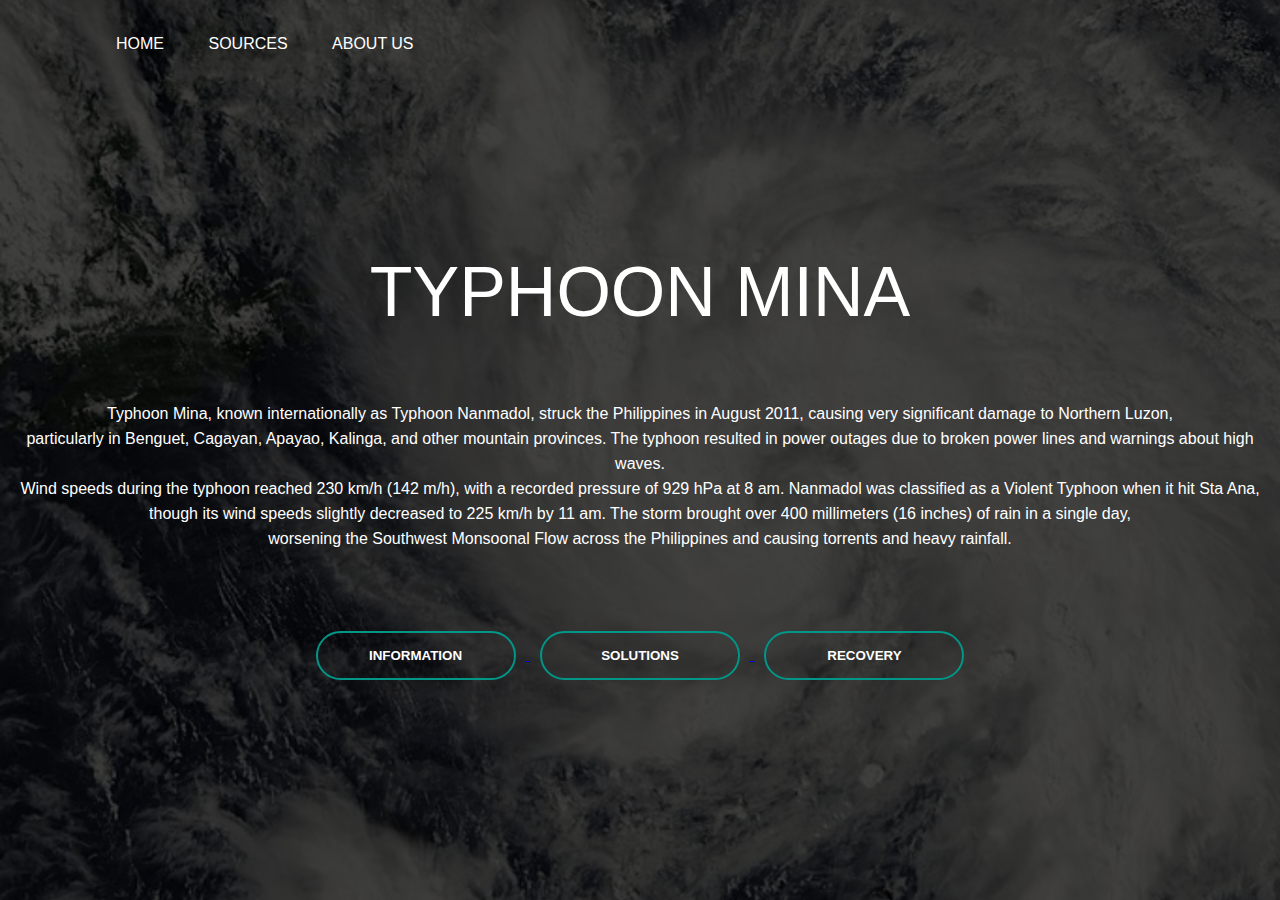
<file: index.html>
<!DOCTYPE html>
<html>
    <head>
       <title>TYPHOON MINA 2011</title>
       <link rel="stylesheet" href="style.css">
</head>
<body>
    <div class="banner">
        <div class="navbar">

            <ul>
                <li><a href="index.html">Home</a></li>
                <li><a href="sources.html">Sources</a></li>
                <li><a href="aboutus.html">About us</a></li>
  
  
            </ul>
        </div>
        <div class="content">
        <h1>TYPHOON MINA</h1><br><br>
        <p>Typhoon Mina, known internationally as Typhoon Nanmadol, struck the Philippines in August 2011, causing very significant damage to Northern Luzon,<br> particularly in Benguet, Cagayan, Apayao, Kalinga, and other mountain provinces. The typhoon resulted in power outages due to broken power lines and warnings about high waves.<br> Wind speeds during the typhoon reached 230 km/h (142 m/h), with a recorded pressure of 929 hPa at 8 am. Nanmadol was classified as a Violent Typhoon when it hit Sta Ana,<br> though its wind speeds slightly decreased to 225 km/h by 11 am. The storm brought over 400 millimeters (16 inches) of rain in a single day,<br> worsening the Southwest Monsoonal Flow across the Philippines and causing torrents and heavy rainfall.</p>
        <div>
            <a href="information.html"> <button type="button" onclick=""><span></span>INFORMATION</button>
            <a href="solutions.html"><button type="button" onclick=""><span></span>SOLUTIONS</button>
            <a href="recovery.html"><button type="button" onclick=""><span></span>RECOVERY</button>

        </div>
    </div>
</div>


       </body>
       </html>
</file>
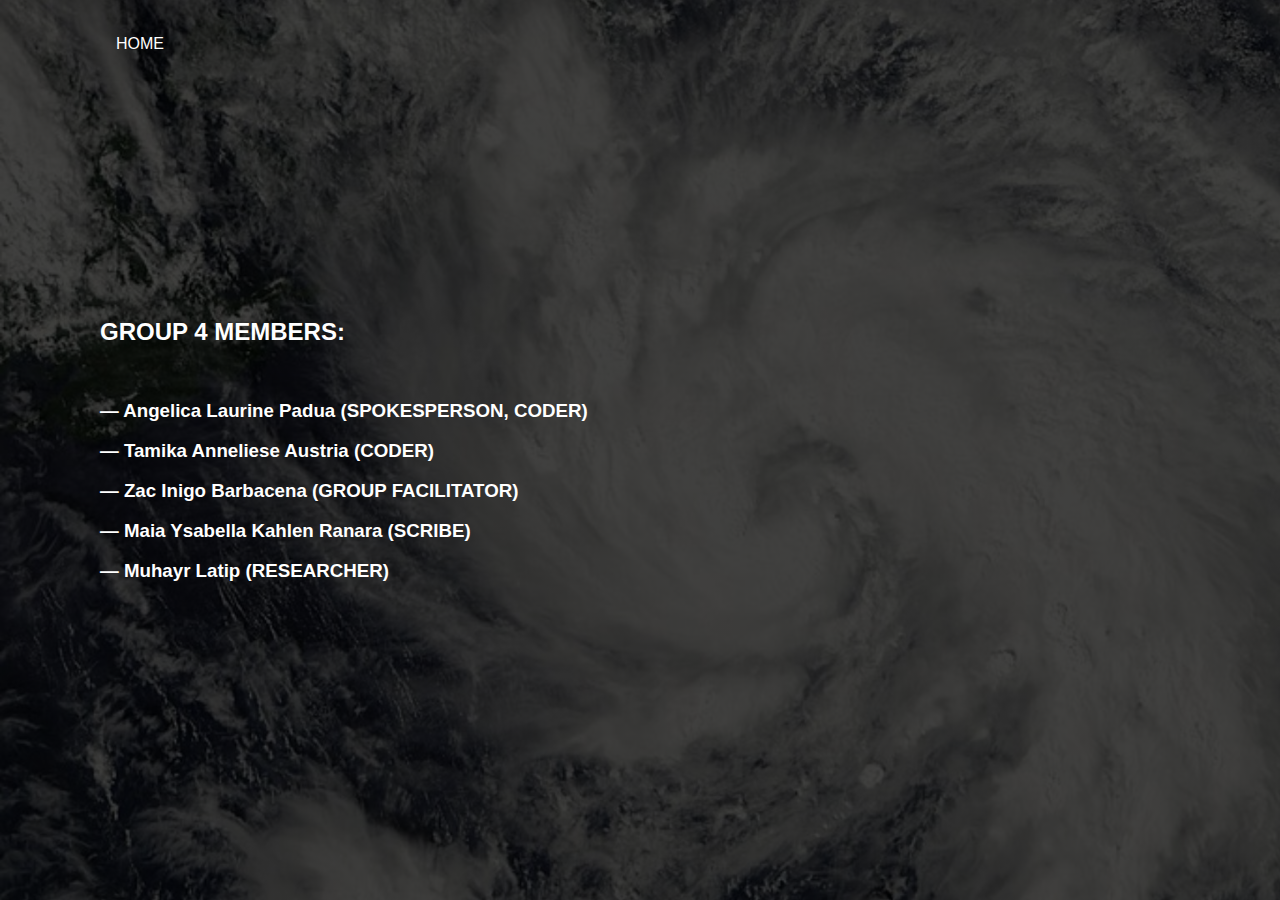
<file: aboutus.html>
<!DOCTYPE html>
<html>
    <head>
       <title>TYPHOON MINA 2011</title>
       <link rel="stylesheet" href="style.css">
    </head>
<body>
   <div class="banner">
    <div class="navbar">

        <ul>
            <li><a href="index.html">Home</a></li>
        </ul>
    </div>
    <div class="content">

        <h2>GROUP 4 MEMBERS:</h2><br><br><br>

    <h3 style="text-align: left;">— Angelica Laurine Padua (SPOKESPERSON, CODER)</h3><br>
    <h3 style="text-align: left;">— Tamika Anneliese Austria (CODER)</h3><br>
    <h3 style="text-align: left;">— Zac Inigo Barbacena (GROUP FACILITATOR)</h3> <br>
    <h3 style="text-align: left;">— Maia Ysabella Kahlen Ranara (SCRIBE)</h3><br>
    <h3 style="text-align: left;">—  Muhayr Latip (RESEARCHER)</h3>

</body>  
</html>
</file>
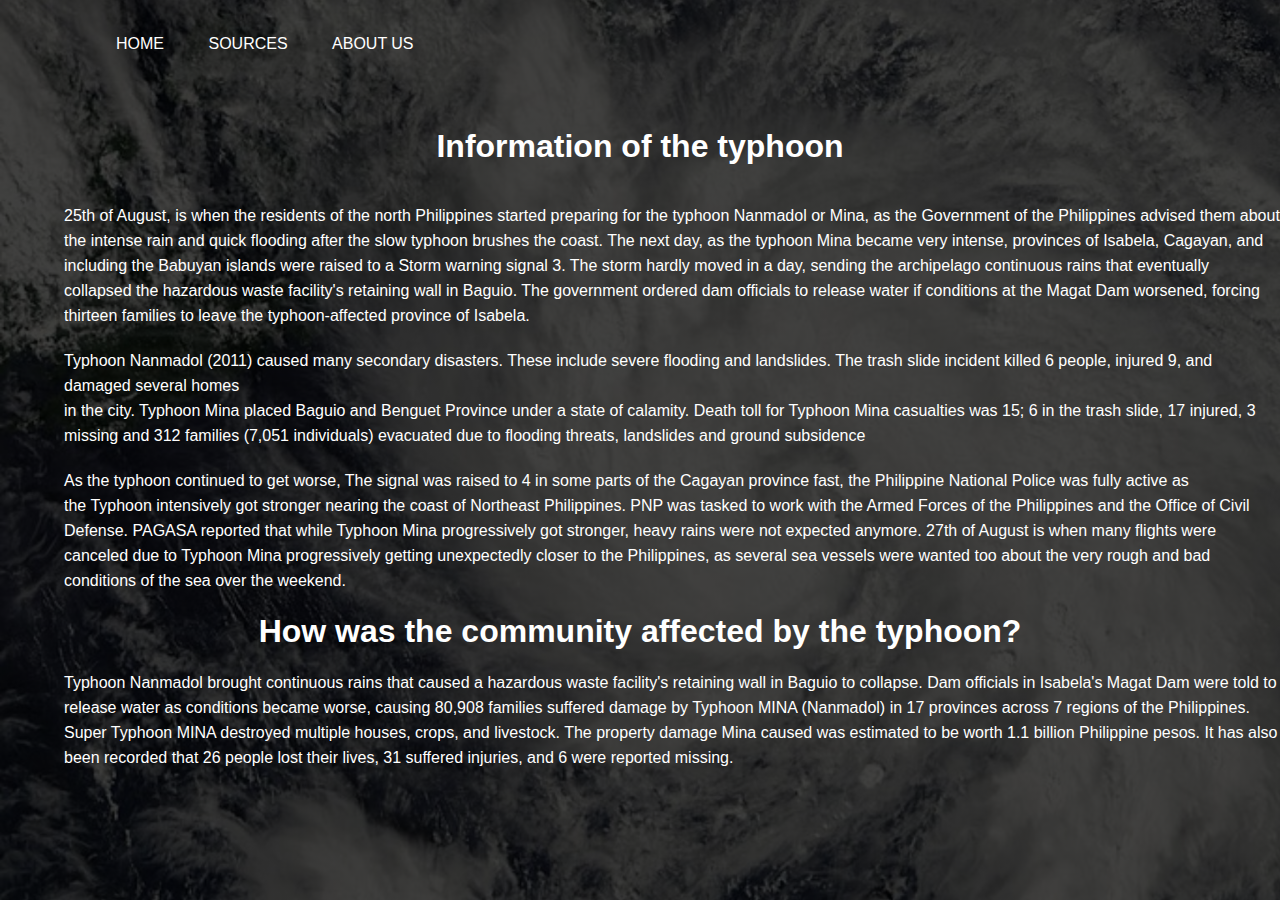
<file: information.html>
<!DOCTYPE html>
<html>
    <head>
       <title>TYPHOON MINA 2011</title>
       <link rel="stylesheet" href="style2.css">
    </head>
<body>

    
    <div class="banner">
        <div class="navbar">
    
            <ul>
                <li><a href="index.html">Home</a></li>
                <li><a href="sources.html">Sources</a></li>
                <li><a href="aboutus.html">About us</a></li>
  
            </ul>
        </div>
        <div class="content">

            <br><h1>  Information of the typhoon</h1><br>
            <p>25th of August, is when the residents of the north Philippines started preparing for the typhoon Nanmadol or Mina, as the Government of the Philippines advised them about<br> the intense rain and quick flooding after the slow typhoon brushes the coast. The next day, as the typhoon Mina became very intense, provinces of Isabela, Cagayan, and including the Babuyan islands were raised to a Storm warning signal 3. The storm hardly moved in a day, sending the archipelago continuous rains that eventually collapsed the hazardous waste facility's retaining wall in Baguio. The government ordered dam officials to release water if conditions at the Magat Dam worsened, forcing thirteen families to leave the typhoon-affected province of Isabela. 
            <p> Typhoon Nanmadol (2011) caused many secondary disasters. These include severe flooding and landslides. The trash slide incident killed 6 people, injured 9, and damaged several homes <br>in the city. Typhoon Mina placed Baguio and Benguet Province under a state of calamity. Death toll for Typhoon Mina casualties was 15; 6 in the trash slide, 17 injured, 3 missing and 312 families (7,051 individuals) evacuated due to flooding threats, landslides and ground subsidence</p>

            <p>As the typhoon continued to get worse, The signal was raised to 4 in some parts of the Cagayan province fast, the Philippine National Police was fully active as <br>the Typhoon intensively got stronger nearing the coast of Northeast Philippines. PNP was tasked to work with the Armed Forces of the Philippines and the Office of Civil Defense. PAGASA reported that while Typhoon Mina progressively got stronger, heavy rains were not expected anymore.  27th of August is when many flights were canceled due to Typhoon Mina progressively getting unexpectedly closer to the Philippines, as several sea vessels were wanted too about the very rough and bad conditions of the sea over the weekend.
            </p>
            </p>
           

            <h1>How was the community affected by the typhoon?</h1>

             <p>Typhoon Nanmadol brought continuous rains that caused a hazardous waste facility's retaining wall in Baguio to collapse. Dam officials in Isabela's Magat Dam were told to release water as conditions became worse, causing 80,908 families suffered damage by Typhoon MINA (Nanmadol) in 17 provinces across 7 regions of the Philippines. Super Typhoon MINA destroyed multiple houses, crops, and livestock. The property damage Mina caused was estimated to be worth 1.1 billion Philippine pesos. It has also been recorded that 26 people lost their lives, 31 suffered injuries, and 6 were reported missing. </p>
            


        
    </body>  
 </html>
</file>
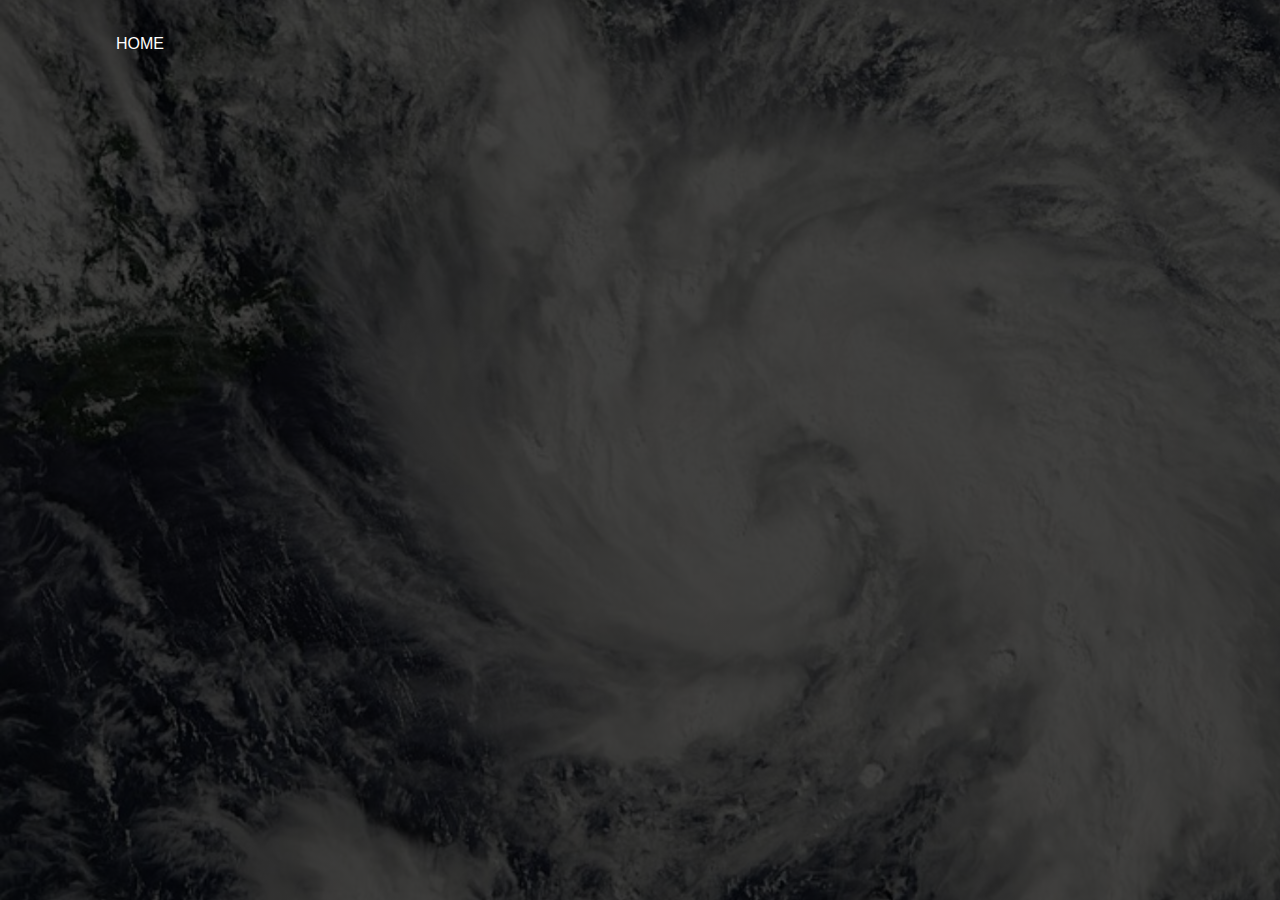
<file: recovery.html>
<!DOCTYPE html>
<html>
    <head>
       <title>TYPHOON MINA 2011</title>
       <link rel="stylesheet" href="style.css">
    </head>
<body>
   <div class="banner">
    <div class="navbar">

        <ul>
            <li><a href="index.html">Home</a></li>
        </ul>
    </div>
    <div class="content">

             <h2></h2>
        
    </body>  
 </html>
</file>
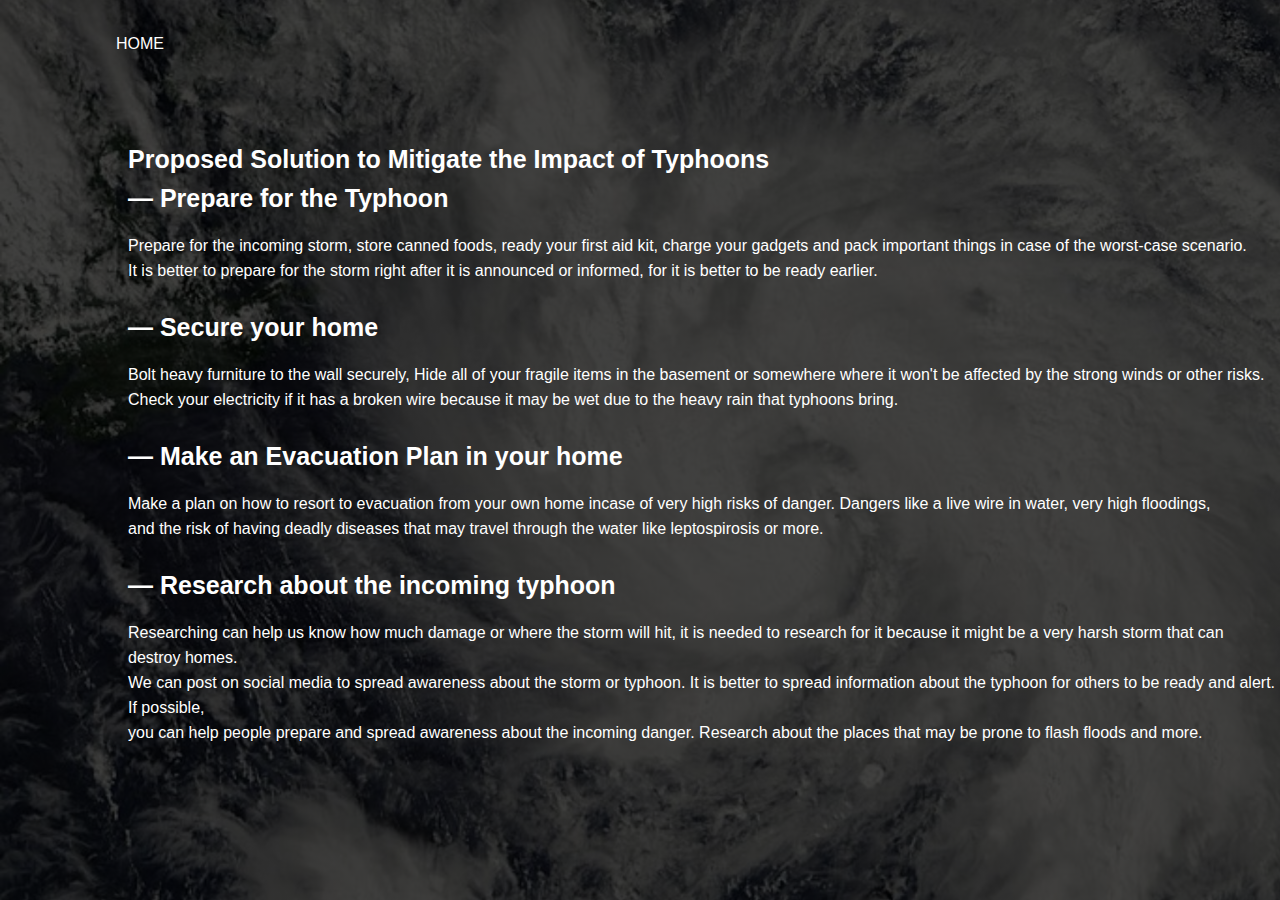
<file: solutions.html>
<!DOCTYPE html>
<html>
    <head>
       <title>TYPHOON MINA 2011</title>
       <link rel="stylesheet" href="style3.css">
    </head>
    <body>
   <div class="banner">
    <div class="navbar">

        <ul>
            <li><a href="index.html">Home</a></li>
        </ul>
    </div>
    <div class="content">


       <h2>Proposed Solution to Mitigate the Impact of Typhoons</h2>    
    <h2 style="text-align:left;">— Prepare for the Typhoon</h2>
        <p>Prepare for the incoming storm, store canned foods, ready your first aid kit, charge your gadgets and pack important things in case of the worst-case scenario.<br>It is better to prepare for the storm right after it is announced or informed, for it is better to be ready earlier.</p>
      
    <h2 style="text-align:left;">— Secure your home</h2>
        <p>Bolt heavy furniture to the wall securely, Hide all of your fragile items in the basement or somewhere where it won't be affected by the strong winds or other risks. <br>Check your electricity if it has a broken wire because it may be wet due to the heavy rain that typhoons bring.</p>
        

    <h2 style="text-align:left;">— Make an Evacuation Plan in your home</h2>
        <p>Make a plan on how to resort to evacuation from your own home incase of very high risks of danger. Dangers like a live wire in water, very high floodings, <br>and the risk of having deadly diseases that may travel through the water like leptospirosis or more.</p>
    
        <h2 style="text-align:left;">— Research about the incoming typhoon</h2>
        <p>Researching can help us know how much damage or where the storm will hit, it is needed to research for it because it might be a very harsh storm that can destroy homes. <br>We can post on social media to spread awareness about the storm or typhoon. It is better to spread information about the typhoon for others to be ready and alert. If possible,<br> you can help people prepare and spread awareness about the incoming danger. Research about the places that may be prone to flash floods and more.</p>


    </body>  
 </html>
</file>
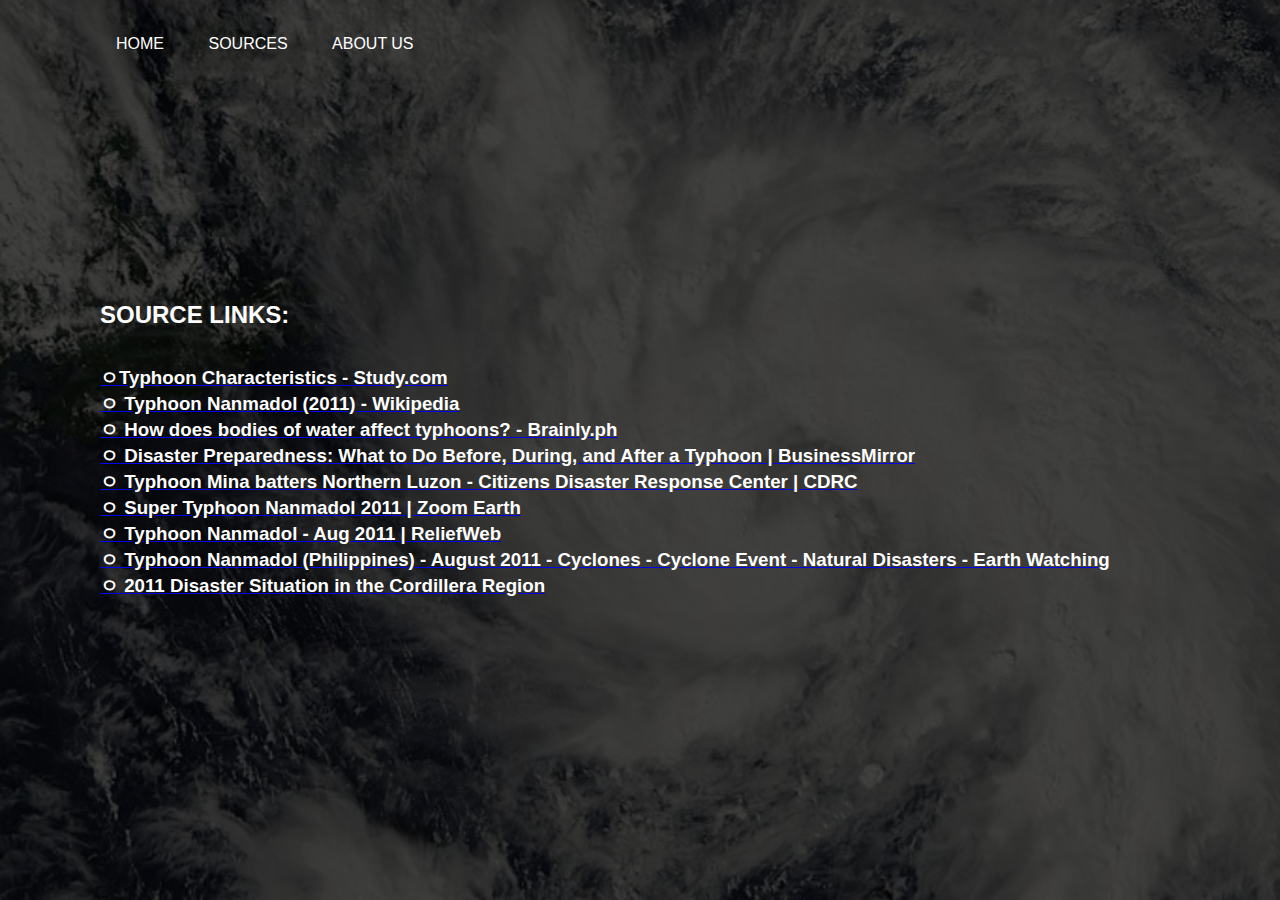
<file: sources.html>
<!DOCTYPE html>
<html>
    <head>
       <title>TYPHOON MINA 2011</title>
       <link rel="stylesheet" href="style.css">
    </head>
<body>
   <div class="banner">
    <div class="navbar">

        <ul>
            <li><a href="index.html">Home</a></li>
            <li><a href="sources.html">Sources</a></li>
            <li><a href="aboutus.html">About us</a></li>
  
        </ul>
    </div>
    <div class="content">

        <h2>SOURCE LINKS:</h2><br><br>

   <h3="text-align: left;><a href="https://study.com/academy/lesson/typhoon-facts-lesson-for-kids.html#:~:text=A%20typhoon%20forms%20when%20winds,winds%20to%20move%20very%20quickly"><h3> <strong>ㅇTyphoon Characteristics - Study.com</strong></h3></a>
   <h3="text-align: left;><a href="https://en.wikipedia.org/wiki/Typhoon_Nanmadol_(2011)"><h3> <strong>ㅇ Typhoon Nanmadol (2011) - Wikipedia</strong></h3></a>
   <h3="text-align: left;><a href="https://brainly.ph/question/1899365"><h3> <strong>ㅇ How does bodies of water affect typhoons? - Brainly.ph </strong></h3></a>
   <h3="text-align: left;><a href="https://businessmirror.com.ph/2023/10/19/typhoon-preparedness-philippines/"><h3> <strong>ㅇ Disaster Preparedness: What to Do Before, During, and After a Typhoon | BusinessMirror</strong></h3></a>
   <h3="text-align: left;><a href="https://www.cdrc-phil.com/typhoon-mina-batters-northern-luzon/"><h3> <strong>ㅇ Typhoon Mina batters Northern Luzon - Citizens Disaster Response Center | CDRC </strong></h3></a>
   <h3="text-align: left;><a href="https://zoom.earth/storms/nanmadol-2011/#map=satellite-hd"><h3> <strong>ㅇ Super Typhoon Nanmadol 2011 | Zoom Earth</strong></h3></a>
   <h3="text-align: left;><a href="https://reliefweb.int/disaster/tc-2011-000119-phl"><h3> <strong>ㅇ Typhoon Nanmadol - Aug 2011 | ReliefWeb</strong></h3></a>
   <h3="text-align: left;><a href="https://earth.esa.int/web/earth-watching/natural-disasters/cyclones/cyclone-events/-/asset_publisher/4Lfz/content/typhoon-nanmadol-philippines-august-2011/"><h3> <strong>ㅇ Typhoon Nanmadol (Philippines) - August 2011 - Cyclones - Cyclone Event - Natural Disasters - Earth Watching</strong></h3></a>
   <h3="text-align: left;><a href="http://cordisrds.org/2013/08/23/2011-disaster-situation-in-the-cordillera-region/"><h3> <strong>ㅇ 2011 Disaster Situation in the Cordillera Region </strong></h3></a>


</body>  
</html>
</file>
<file: style.css>
* {
    margin:0;
    padding:0;
    font-family:sans-serif ;
}

.banner {
    background-repeat: no-repeat ;  
    width: 100%;
    height: 100vh;
    background-image: linear-gradient(rgba(0,0,0,0.75),rgba(0,0,0,0.75)), url(background.jpg.jpg);
    background-size:cover;
    background-size:center;

}

.navbar {
    width: 85%;
    margin:auto;
    padding:35px 0;
    display: flex;
    align-items: center;
    justify-content: space-between;
}

.navbar ul li {
    list-style: none;
    display: inline-block;
    margin: 0 20px;
    position: relative;
}

.navbar ul li a {
    text-decoration: none;
    color:#fff;
    text-transform: uppercase;
}

.navbar ul li::after {
    content:'';
    height: 3px;
    width: 0%;
    background: #009688;
    position: absolute;
    left: 0;
    bottom: -10px;
    transition: 0.5s;

}

.navbar ul li:hover::after {
    width: 100%;
}


.content {
    padding-right: 10%;
    width: 100%;
    position: absolute;
    top: 50%;
    transform: translateY(-50%);
    text-align: center;
    color: #fff;

}


.content h1{
    font-family: 'Segoe UI', Tahoma, Geneva, Verdana, sans-serif;
    font-size: 70px;
    margin-top: 80px;
    
}

.content h1{
    font-size: 70px;
    margin-top: 80px;
    font-weight: 100;
    line-height:25px;
}

.content p {
    font-family: 'Segoe UI', Tahoma, Geneva, Verdana, sans-serif;
    padding:10px;
    margin: 50px auto;
    font-weight: 100px;
    line-height:25px;
}

button{
    width: 200px;
    padding: 15px 0;
    text-align: center;
    margin: 20px 10px;
    border-radius: 25px;
    font-weight: bold;
    border: 2px solid #009688;
    background: transparent;
    color: #fff;
    cursor: pointer;
    position: relative;
    overflow: hidden;


}

span {
    background: #009688;
    height: 100%;
    width: 0;
    border-radius: 25px;
    position:absolute;
    left: 0;
    bottom: 0;
    z-index: -1;
    transition: 0.5s;
}

button:hover span {
    width: 100%;
}

button:hover span {
    border: none;

}

h3 {
    color: #fff;
    text-align: left;
    padding-left: 100px ;
}

h2 {
    text-align: left;
    padding-left: 100px ;
}
</file>
<file: style2.css>
* {
    margin:0;
    padding:0;
    font-family:sans-serif ;
}

.banner {
    
    background-repeat: no-repeat ;  
    width: 100%;
    height: 100vh;
    background-image: linear-gradient(rgba(0,0,0,0.75),rgba(0,0,0,0.75)), url(background.jpg.jpg);
    background-size:cover;
    background-size:center;

}

.navbar {
    width: 100%;
    margin-left: 7.5%;
    padding:35px 0;
    display: flex;
    align-items: center;
    justify-content: space-between;
}

.navbar ul li {
    list-style: none;
    display: inline-block;
    margin: 0 20px;
    position: relative;
}

.navbar ul li a {
    text-decoration: none;
    color:#fff;
    text-transform: uppercase;
}

.navbar ul li::after {
    content:'';
    height: 3px;
    width: 0%;
    background: #009688;
    position: absolute;
    left: 0;
    bottom: -10px;
    transition: 0.5s;

}

.navbar ul li:hover::after {
    width: 100%;
}


.content {
    padding-right:10% ;
    width: 100%;
    position: absolute;
    top: 50%;
    transform: translateY(-50%);
    text-align: center;
    color: #fff;

}


.content h2{
    text-align: left;
    font-size: 25px;
    padding-left: 10%;
    padding-top:10px ;
    margin-top:0px;
    
}



.content p {
    padding-left: 5%;
    text-align: left;
    margin: 20px auto;
    font-weight: 100px;
    line-height:25px;
}

button{
    width: 200px;
    padding-bottom: 0%;
    padding: 15px 0;
    text-align: center;
    margin: 20px 10px;
    border-radius: 25px;
    font-weight: bold;
    border: 2px solid #009688;
    background: transparent;
    color: #fff;
    cursor: pointer;
    position: relative;
    overflow: hidden;


}

span {
    background: #009688;
    height: 100%;
    width: 0;
    border-radius: 25px;
    position:absolute;
    left: 0;
    bottom: 0;
    z-index: -1;
    transition: 0.5s;
}

button:hover span {
    width: 100%;
}

button:hover span {
    border: none;

}

img {
    margin-left: 40px;
    padding: -5px;
    width: 25vw;
    height: 35vh;
    border-radius: 25px;

}
</file>
<file: style3.css>
* {
    margin:0;
    padding:0;
    font-family:sans-serif ;
}

.banner {
    
    background-repeat: no-repeat ;  
    width: 100%;
    height: 100vh;
    background-image: linear-gradient(rgba(0,0,0,0.75),rgba(0,0,0,0.75)), url(background.jpg.jpg);
    background-size:cover;
    background-size:center;

}

.navbar {
    width: 100%;
    margin-left: 7.5%;
    padding:35px 0;
    display: flex;
    align-items: center;
    justify-content: space-between;
}

.navbar ul li {
    list-style: none;
    display: inline-block;
    margin: 0 20px;
    position: relative;
}

.navbar ul li a {
    text-decoration: none;
    color:#fff;
    text-transform: uppercase;
}

.navbar ul li::after {
    content:'';
    height: 3px;
    width: 0%;
    background: #009688;
    position: absolute;
    left: 0;
    bottom: -10px;
    transition: 0.5s;

}

.navbar ul li:hover::after {
    width: 100%;
}


.content {
    padding-right:10% ;
    width: 100%;
    position: absolute;
    top: 50%;
    transform: translateY(-50%);
    text-align: center;
    color: #fff;

}


.content h2{
    text-align: left;
    font-size: 25px;
    padding-left: 10%;
    padding-top:10px ;
    margin-top:0px;
    
}



.content p {
    text-align: left;
    padding-left: 10%;
    margin: 20px auto;
    font-weight: 100px;
    line-height:25px;
}

button{
    width: 200px;
    padding-bottom: 0%;
    padding: 15px 0;
    text-align: center;
    margin: 20px 10px;
    border-radius: 25px;
    font-weight: bold;
    border: 2px solid #009688;
    background: transparent;
    color: #fff;
    cursor: pointer;
    position: relative;
    overflow: hidden;


}

span {
    background: #009688;
    height: 100%;
    width: 0;
    border-radius: 25px;
    position:absolute;
    left: 0;
    bottom: 0;
    z-index: -1;
    transition: 0.5s;
}

button:hover span {
    width: 100%;
}

button:hover span {
    border: none;

}

img {
    margin-left: 40px;
    padding: -5px;
    width: 25vw;
    height: 35vh;
    border-radius: 25px;

}
</file>
